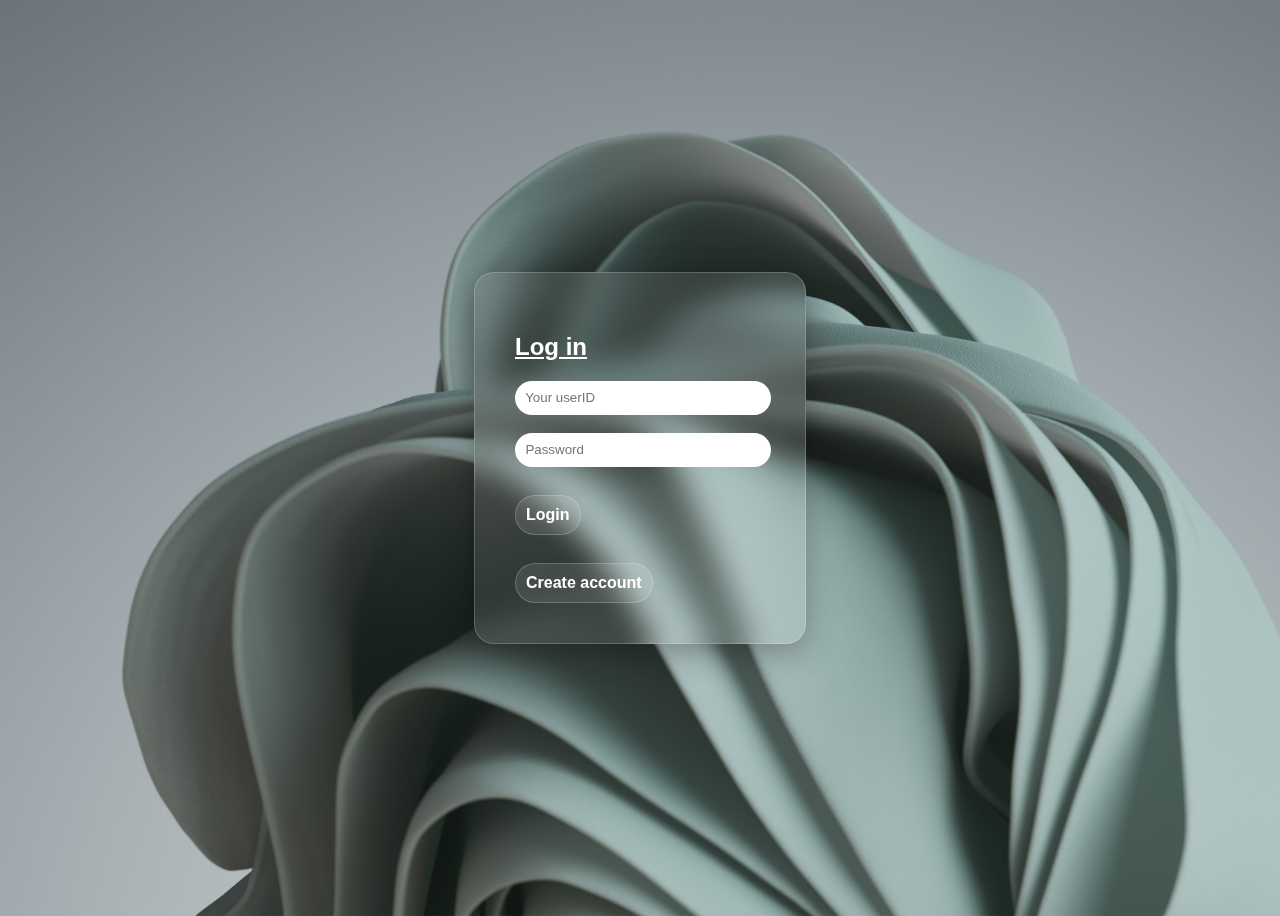
<file: index.html>
<!DOCTYPE html>
<html lang="en">
<head>
    <meta charset="UTF-8">
    <meta name="viewport" content="width=device-width, initial-scale=1.0">
    <title>login-signup Page</title>
    <link rel="stylesheet" href="new.css">

</head>
<body>
    <div class="login-signup">
        <form action="login_details.jsp" method="post">
            <h2><u>Log in</u></h2>
            <!-- <label for="user_id">User ID: </label> -->
            <input type="text" id="user_id" name="user_id" placeholder="  Your userID">
            <br><br>
            <!-- <label for="password">Password: </label> -->
            <input type="password" id="password" name="password" placeholder="  Password">
            <br><br>
            <button type="submit" style=>Login</button>
            <br><br>
        </form>
        <a href="signup.html">
            <button>Create account</button>
        </a>
    </div>       
</body>
</html>
</file>
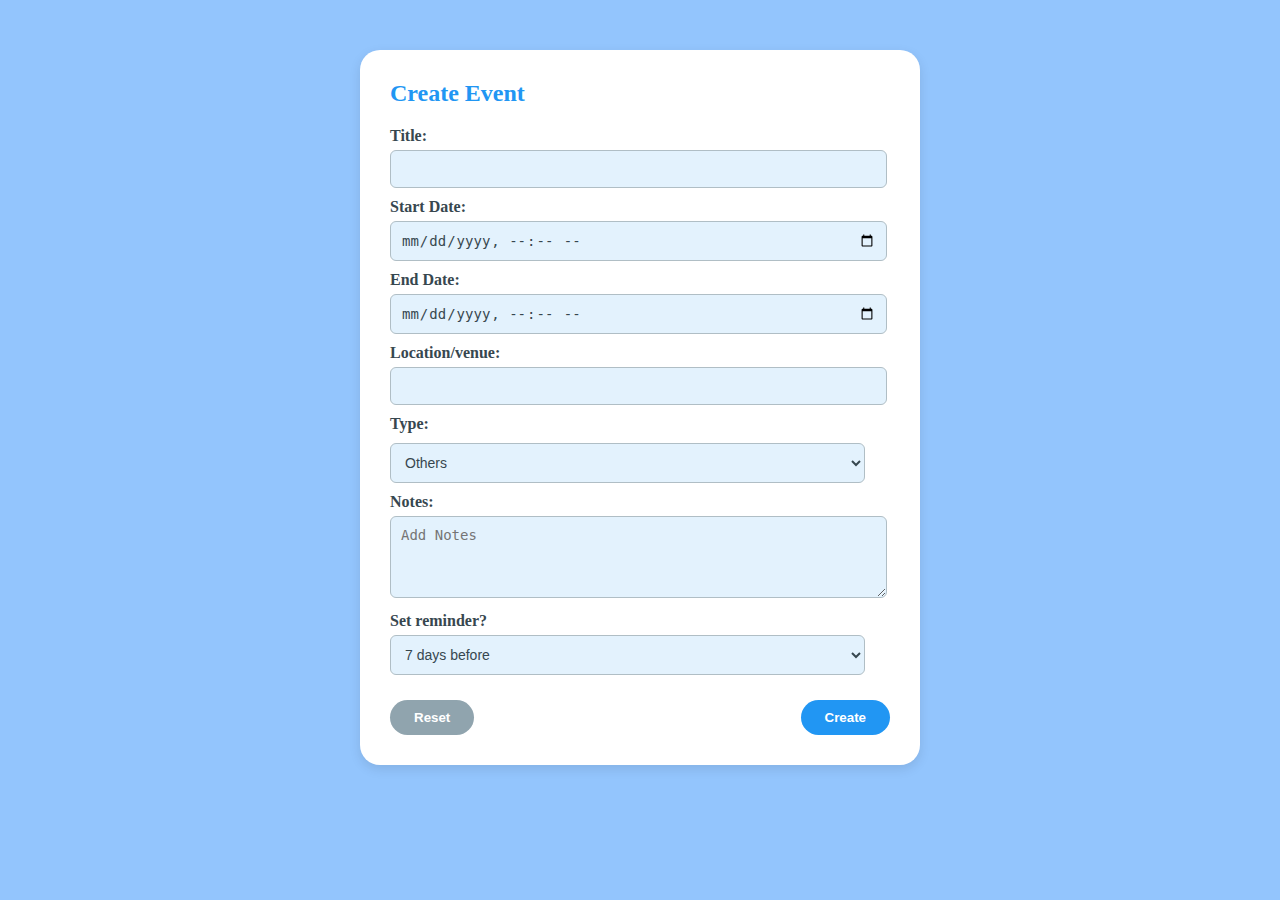
<file: create.html>
<!DOCTYPE html>
<html lang="en">
<head>
  <meta charset="UTF-8">
  <title>Create Event</title>
  <link rel="icon" type="image/png" href="logo1.png">
  <link rel="stylesheet" href="form.css">
</head>
<body>
  <div class="container">
    <h2>Create Event</h2>
    <form method="post" action="create.jsp">
      <label for="title">Title:</label>
      <input type="text" id="title" name="title" minlength="5" maxlength="23" required>

      <label for="start">Start Date:</label>
      <input type="datetime-local" id="start" name="start_date" required>

      <label for="end">End Date:</label>
      <input type="datetime-local" id="end" name="end_date">

      <label for="location">Location/venue:</label>
      <input type="text" id="location" name="location" minlength="3" maxlength="30">

      <label>Type:</label>
      <div class="select-group track">
        <select name="type">
          <option name="type" value="Others">Others</option>
          <option name="type" value="Birthday">Birthday</option>
          <option name="type" value="Anniversary">Anniversary</option>
          <option name="type" value="Meeting">Meeting</option>
          <option name="type" value="Appointment">Appointment</option>
          <option name="type" value="Seminar">Seminar</option>
          <option name="type" value="Festival">Festival</option>
          <option name="type" value="Match">Match</option>
          <option name="type" value="Workshop">Workshop</option>
          <option name="type" value="Camps">Camps</option>
          <option name="type" value="Movies">Movies</option>
        </select>  
      </div>

      <label for="notes">Notes:</label>
      <textarea id="notes" placeholder="Add Notes" name="note" maxlength="100"></textarea>

      <label for="reminder">Set reminder?</label>
      <select id="reminder" name="reminder">
        <option>7 days before</option>
        <option>1 day before</option>
        <option>1 hour before</option>
      </select>

      <div class="buttons">
        <button type="reset" class="reset-btn">Reset</button>
        <button type="submit" class="create-btn">Create</button>
      </div>
    </form>
  </div>
</body>
</html>
</file>
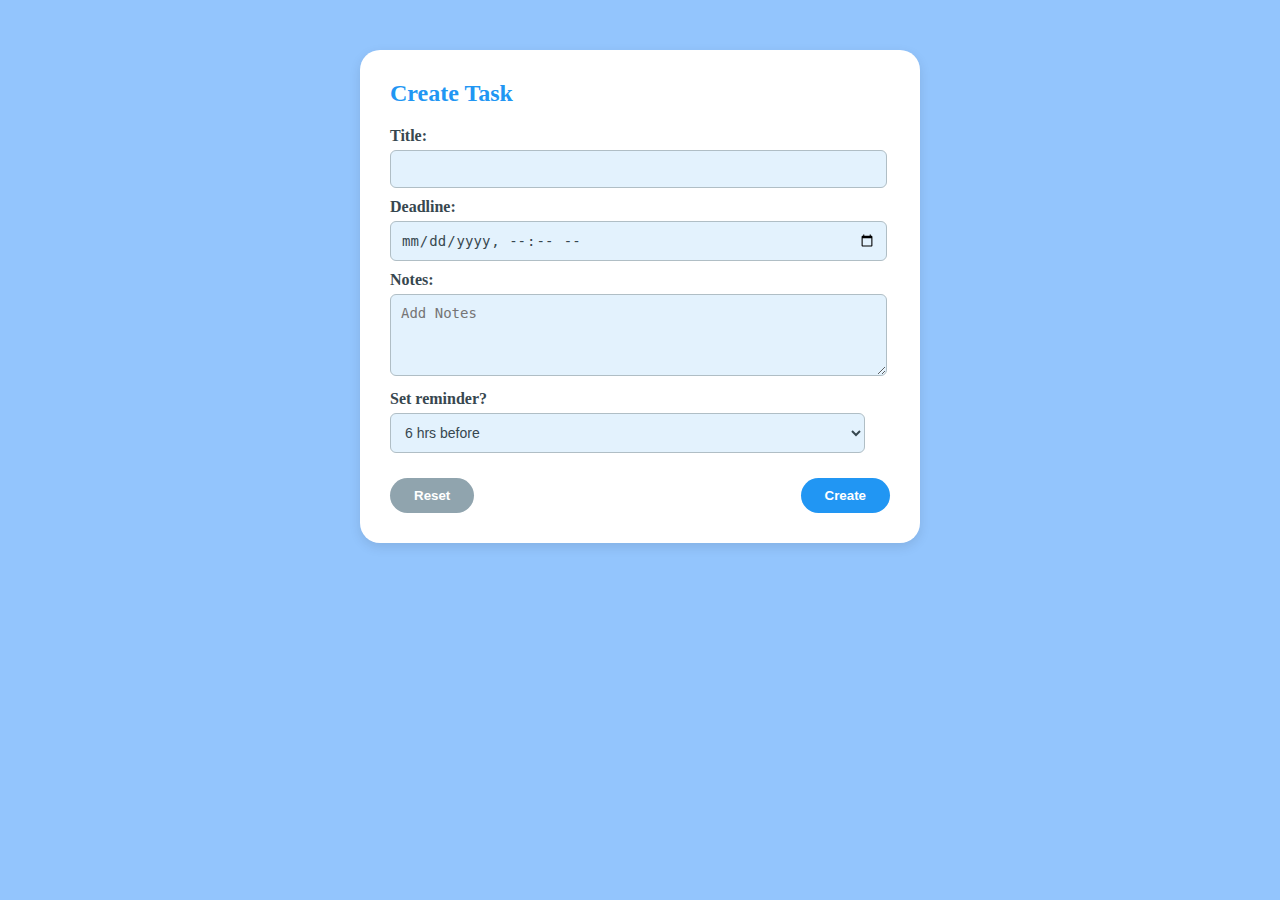
<file: create_task.html>
<!DOCTYPE html>
<html lang="en">
<head>
  <meta charset="UTF-8">
  <title>Create Event</title>
  <link rel="icon" type="image/png" href="logo1.png">
  <link rel="stylesheet" href="form.css">
</head>
<body>
  <div class="container">
    <h2>Create Task</h2>
    <form method="post" action="create_task.jsp">
      <label for="title">Title:</label>
      <input type="text" id="title" name="title" minlength="5" maxlength="23" required>

      <label for="end">Deadline:</label>
      <input type="datetime-local" id="end" name="deadline">

      <label for="notes">Notes:</label>
      <textarea id="notes" placeholder="Add Notes" name="note" maxlength="100"></textarea>

      <label for="reminder">Set reminder?</label>
      <select id="reminder" name="reminder">
        <option>6 hrs before</option>
        <option>3 hrs before</option>
        <option>1 hour before</option>
        <option>set no reminder</option>
      </select>

      <div class="buttons">
        <button type="reset" class="reset-btn">Reset</button>
        <button type="submit" class="create-btn">Create</button>
      </div>
    </form>
  </div>
</body>
</html>
</file>
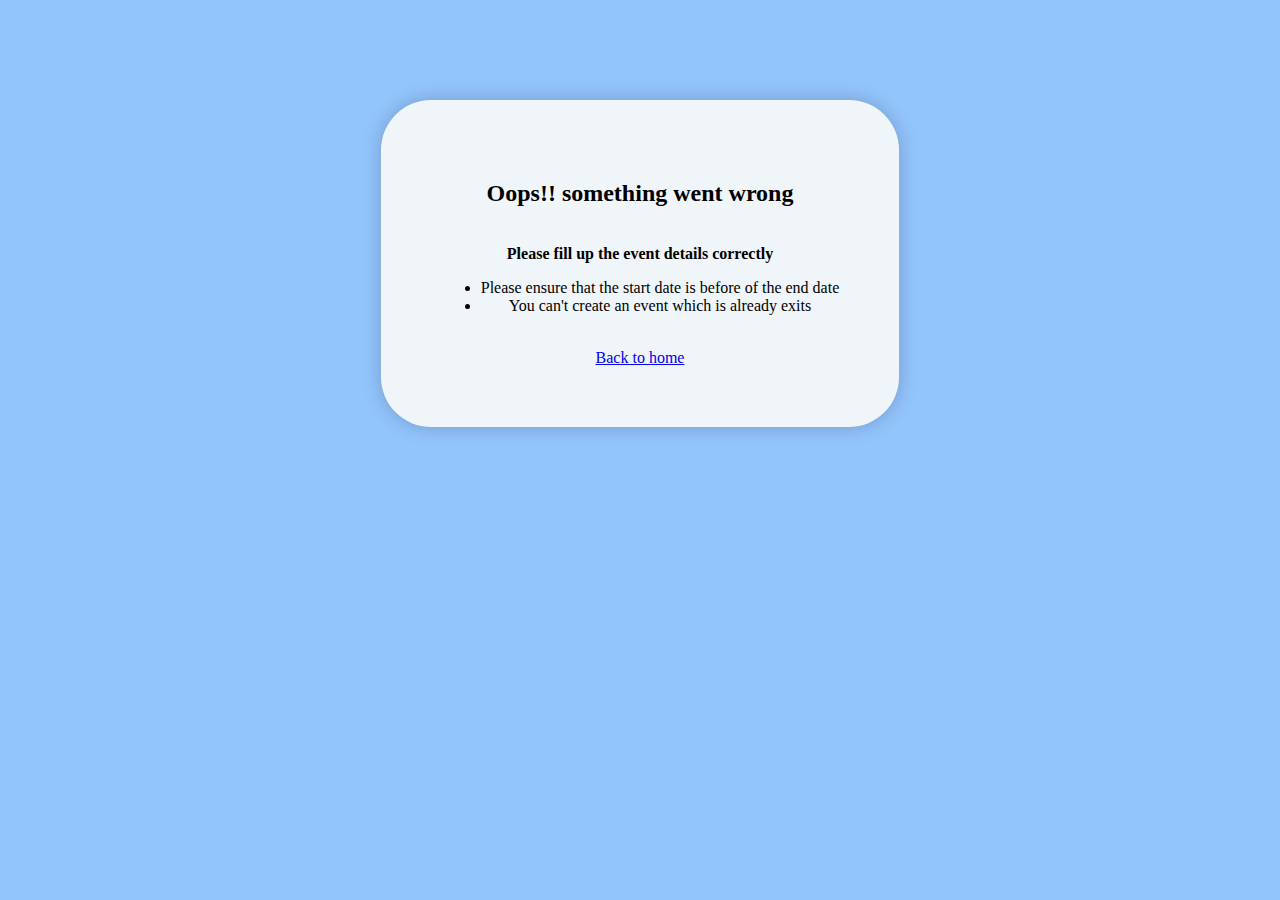
<file: fail.html>
<!DOCTYPE html>
<html lang="en">
<head>
    <meta charset="UTF-8">
    <meta name="viewport" content="width=device-width, initial-scale=1.0">
    <title>Creation failed</title>
    <link rel="icon" type="image/png" href="logo1.png">
</head>
<body style="background-color: #93c5fd;">
    <div class="header"><h2>Oops!! something went wrong</h2><br>
        <strong>Please fill up the event details correctly</strong><br>
        <ul>
            <li>Please ensure that the start date is before of the end date</li>
            <li>You can't create an event which is already exits</li>
        </ul>
        <br><a href="home.jsp">Back to home</a>
    </div>
    <style>
        .header {
            margin: auto;
            width: fit-content;
            padding: 60px;
            text-align: center;
            margin-top: 100px;
            background-color: #f0f5fa;
            box-shadow: 0 0 20px #1e1e2f3f;
            border-radius: 50px;
        }
    </style>
</body>
</html>
</file>
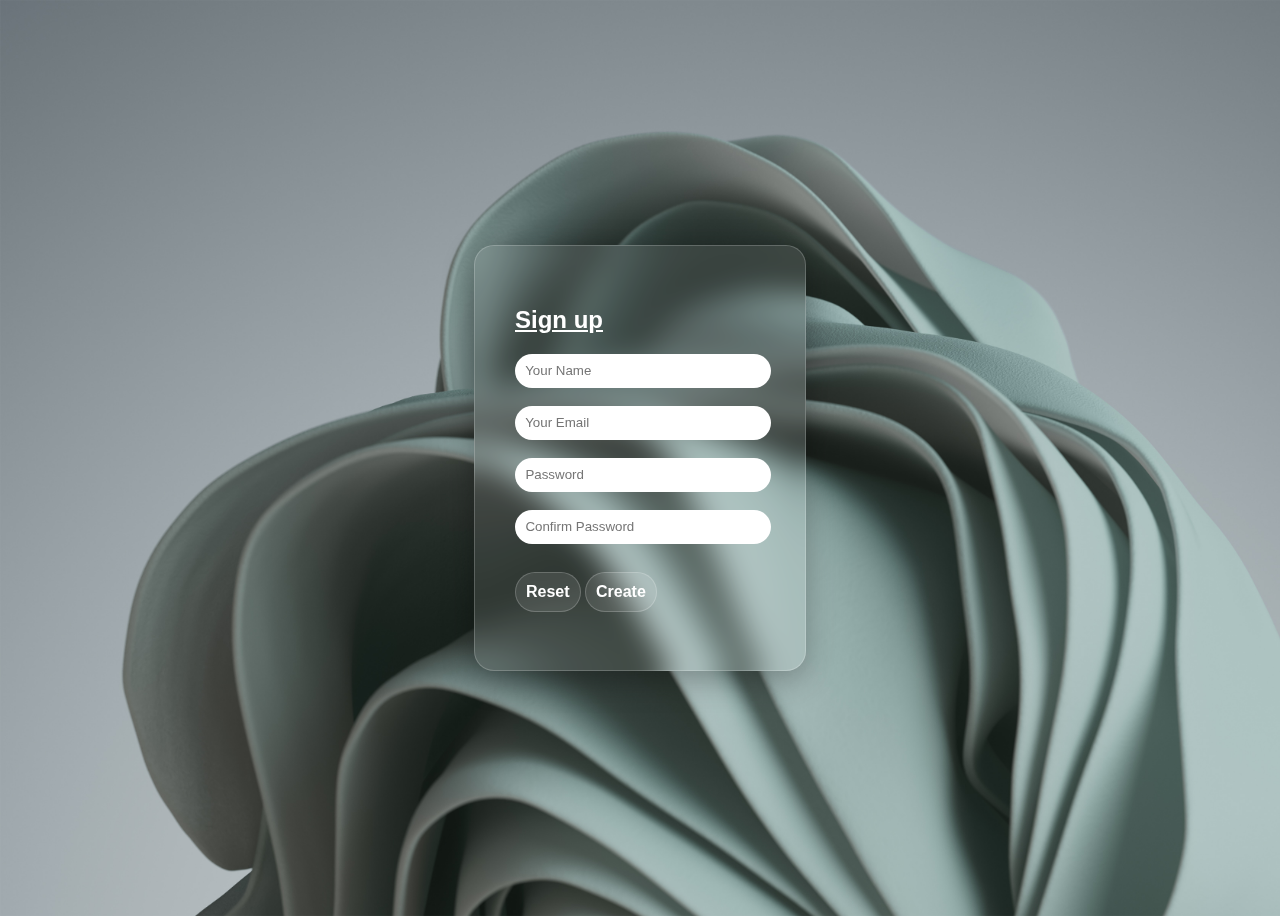
<file: signup.html>
<!DOCTYPE html>
<html lang="en">
<head>
    <meta charset="UTF-8">
    <meta name="viewport" content="width=device-width, initial-scale=1.0">
    <title>login-signup Page</title>
    <link rel="stylesheet" href="new.css">
</head>
<body>
    <div class="login-signup">
        <form action="new_entry.jsp" method="post">
            <h2><u>Sign up</u></h2>
            <!-- <label for="user_name">Your Name : </label> -->
            <input type="text" id="user_name" name="user_name" placeholder="  Your Name">
            <br><br>
            <!-- <label for="user_id">User ID : </label> -->
            <input type="email" id="user_id" name="user_id" placeholder="  Your Email">
            <br><br>
            <!-- <label for="password">Password : </label> -->
            <input type="password" id="password" name="password" minlength="4" maxlength="15" placeholder="  Password">
            <br><br>
            <!-- <label for="con_password">Confirm Password : </label> -->
            <input type="password" id="con_password" name="con_password" placeholder="  Confirm Password">
            <br><br>
            <button type="reset">Reset</button>
            <button type="submit">Create</button>
            <br><br>
        </form> 
    </div>  
</body>
</html>
</file>
<file: new.css>
body {
    background-image: url(pics/Windows\ 11\ Wallpapers\ 7.jpg);
    background-size: cover;
    background-repeat: no-repeat;
    height: 100vh;
    display: flex;
    align-items: center;
    justify-content: center;
    flex-direction: column;
}

.login-signup {
    display: flex;
    align-items: left;
    justify-content: left;
    flex-direction: column;
    text-align: left;
    color: #fff;
    padding: 40px;
    width: 250px;
    border: 1px solid rgba(255, 255, 255, 0.2);
    border-radius: 20px;
    background: rgba(255, 255, 255, 0.1);
    backdrop-filter: blur(15px);
    -webkit-backdrop-filter: blur(15px);
    box-shadow: 0 8px 32px rgba(0, 0, 0, 0.3);
    font-family: 'Segoe UI', Tahoma, Geneva, Verdana, sans-serif;
}

.login-signup input {
    width: 250px;
    border-radius: 25px;
    border: 1px solid rgba(255, 255, 255, 0.2);
    height: 30px;
    align-items: left;
    justify-content: left;
}


.login-signup button {
    margin-top: 10px;
    padding: 10px;
    border-radius: 25px;
    border: 1px solid rgba(255, 255, 255, 0.2);
    font-size: 16px;
    font-weight: bold;
    background: rgba(255, 255, 255, 0.1);
    color: white;
    cursor: pointer;
    transition: background 0.3s ease;
}

.login-signup button:hover {
    background: linear-gradient(to right, #3841c400, #5a5ad3);
}
</file>
<file: form.css>
body {
  margin: 0;
  font-family: 'Segoe UI';
  background: #93c5fd;
}

.container {
  background-color: #ffffff;
  color: #37474f;
  padding: 30px;
  width: 500px;
  margin: 50px auto;
  border-radius: 20px;
  box-shadow: 0 4px 12px rgba(0, 0, 0, 0.1);
}

h2 {
  margin-top: 0;
  color: #2196f3;
  font-size: 24px;
}

label {
  display: block;
  margin: 10px 0 5px;
  font-weight: 600;
  color: #37474f;
}

input[type="text"],
input[type="datetime-local"],
textarea,
select {
  padding: 10px;
  width: 95%;
  background-color: #e3f2fd;
  border: 1px solid #b0bec5;
  color: #37474f;
  border-radius: 6px;
  font-size: 14px;
  transition: border 0.3s;
}

input:focus,
textarea:focus,
select:focus {
  border-color: #2196f3;
  outline: none;
}

textarea {
  resize: vertical;
  height: 60px;
}

.select-group {
  display: flex;
  flex-wrap: wrap;
  gap: 15px;
  margin: 10px 0;
}

.select-group label {
  font-weight: normal;
  color: #37474f;
}

.buttons {
  display: flex;
  justify-content: space-between;
  margin-top: 25px;
}

.reset-btn {
  background-color: #90a4ae;
  color: white;
  padding: 10px 24px;
  border: none;
  border-radius: 25px;
  cursor: pointer;
  font-weight: bold;
  transition: background 0.3s;
}

.reset-btn:hover {
  background-color: #78909c;
}

.create-btn {
  background-color: #2196f3;
  color: white;
  padding: 10px 24px;
  border: none;
  border-radius: 25px;
  cursor: pointer;
  font-weight: bold;
  transition: background 0.3s;
}

.create-btn:hover {
  background-color: #1976d2;
}
</file>
